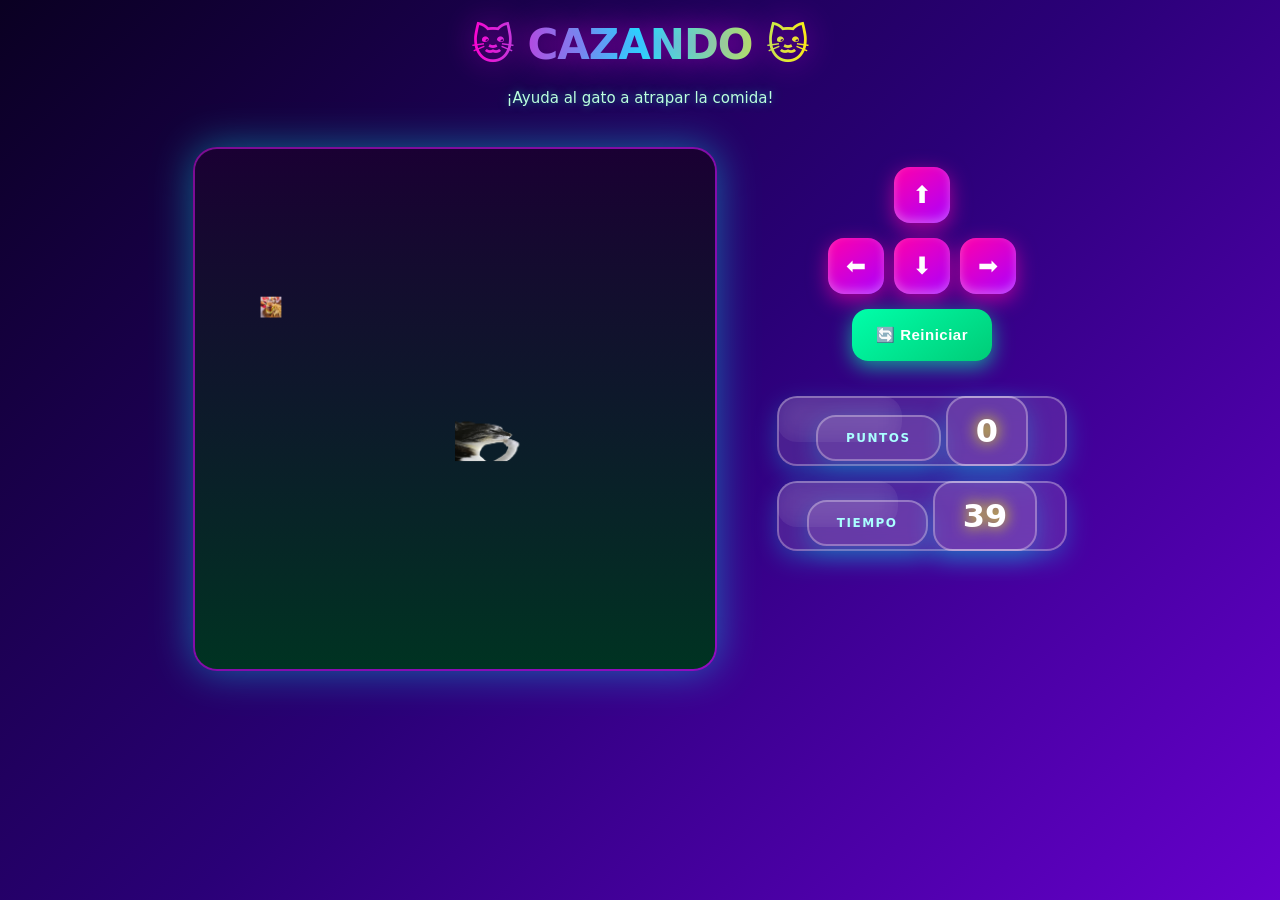
<file: index.html>
<!DOCTYPE html>
<html lang="es">
<head>
  <meta charset="UTF-8">
  <meta name="viewport" content="width=device-width, initial-scale=1.0">
  <title>Cazando 🐱</title>
  <link href="cazando.css" rel="stylesheet"/>
</head>

<body onload="iniciarJuego()">

  <h1>🐱 CAZANDO 🐱</h1>
  <p>¡Ayuda al gato a atrapar la comida!</p>

  <div class="juego-wrapper">
  <div class="contenedor">
    <canvas id="areaJuego" width="500" height="500"></canvas>
  </div>

  <div class="controles">
    <div class="controles-row">
      <button onclick="moverArriba();">⬆</button>
    </div>
    <div class="controles-row">
      <button onclick="moverIzquierda();">⬅</button>
      <button onclick="moverAbajo();">⬇</button>
      <button onclick="moverDerecha();">➡</button>
    </div>
    <button id="reiniciar" onclick="reiniciarJuego();">🔄 Reiniciar</button>
    <div class="panel">
    <span>
      <span class="stat-label">Puntos</span>
      <span class="stat-value" id="puntos">0</span>
    </span>
    <span>
      <span class="stat-label">Tiempo</span>
      <span class="stat-value" id="tiempo">40</span>
    </span>
  </div>
  </div>
</div>
  <p id="mensaje"></p>

  <script src="cazando.js"></script>
  <script src="utils.js"></script>

</body>
</html>
</file>
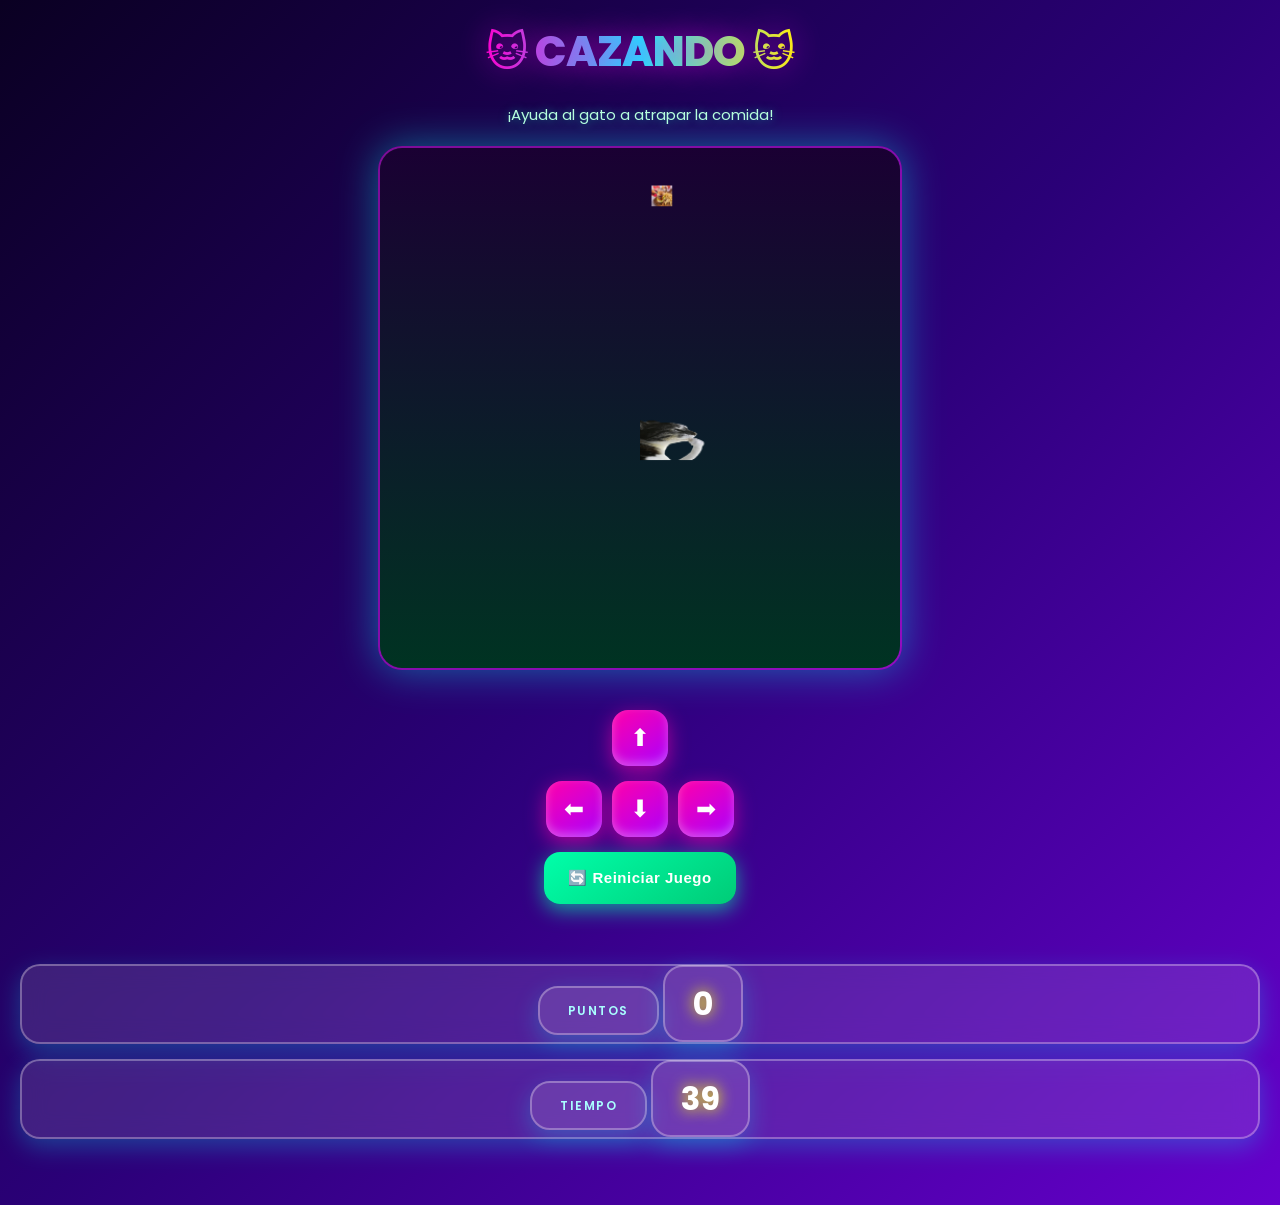
<file: cazando.html>
<!DOCTYPE html>
<html lang="es">
<head>
  <meta charset="UTF-8">
  <meta name="viewport" content="width=device-width, initial-scale=1.0">
  <title>Cazando 🐱</title>
  
  <!-- Fuente moderna recomendada -->
  <link href="https://fonts.googleapis.com/css2?family=Poppins:wght@600;700;800&display=swap" rel="stylesheet">
  
  <link href="cazando.css" rel="stylesheet"/>
</head>

<body onload="iniciarJuego()">

  <h1>🐱 CAZANDO 🐱</h1>
  <p>¡Ayuda al gato a atrapar la comida!</p>

  <div class="contenedor">
    <canvas id="areaJuego" width="500" height="500"></canvas>
  </div>

  <div class="controles">
    <div class="controles-row">
      <button onclick="moverArriba();">⬆</button>
    </div>
    <div class="controles-row">
      <button onclick="moverIzquierda();">⬅</button>
      <button onclick="moverAbajo();">⬇</button>
      <button onclick="moverDerecha();">➡</button>
    </div>
    <button id="reiniciar" onclick="reiniciarJuego();">🔄 Reiniciar Juego</button>
  </div>

  <div class="panel">
    <span>
      <span class="stat-label">Puntos</span>
      <span class="stat-value" id="puntos">0</span>
    </span>
    <span>
      <span class="stat-label">Tiempo</span>
      <span class="stat-value" id="tiempo">40</span>
    </span>
  </div>

  <p id="mensaje"></p>

  <script src="cazando.js"></script>
  <script src="utils.js"></script>

</body>
</html>
</file>
<file: cazando.css>
*, *::before, *::after {
  box-sizing: border-box;
}

body {
  text-align: center;
  font-family: 'Poppins', system-ui, -apple-system, sans-serif;
  background: linear-gradient(135deg, #0a0022, #2a0077, #6600cc);
  color: white;
  margin: 0;
  padding: 20px;
  min-height: 100vh;
  display: flex;
  flex-direction: column;
  align-items: center;
  gap: 20px;
  overflow: hidden;
}

h1 {
  font-size: 42px;
  font-weight: 800;
  margin: 0;
  letter-spacing: -1px;
  background: linear-gradient(90deg, #ff00cc, #00ffff, #ffff00);
  -webkit-background-clip: text;
  -webkit-text-fill-color: transparent;
  text-shadow: 0 0 30px rgba(255, 0, 255, 0.6);
}

p {
  margin: 0;
  color: #bbffdd;
  font-size: 15px;
  text-shadow: 0 0 10px rgba(0, 255, 200, 0.5);
}

.panel {
  display: flex;
  gap: 18px;
  justify-content: center;
  flex-wrap: wrap;
}

.panel span {
  background: rgba(255, 255, 255, 0.12);
  backdrop-filter: blur(12px);
  border: 2px solid rgba(255, 255, 255, 0.3);
  border-radius: 20px;
  padding: 14px 28px;
  min-width: 120px;
  box-shadow: 0 8px 25px rgba(0, 255, 255, 0.25);
  transition: transform 0.2s;
}

.panel span:hover {
  transform: translateY(-4px);
}

.panel .stat-label {
  font-size: 12px;
  color: #aaffff;
  text-transform: uppercase;
  letter-spacing: 1.5px;
  font-weight: 600;
}

.panel .stat-value {
  font-size: 32px;
  font-weight: 700;
  color: #ffffff;
  text-shadow: 0 0 15px #ffff00;
}

.contenedor {
  background: rgba(255, 255, 255, 0.08);
  backdrop-filter: blur(16px);
  border: 2px solid rgba(255, 0, 255, 0.4);
  border-radius: 24px;
  overflow: hidden;
  box-shadow: 
    0 0 40px rgba(0, 255, 255, 0.4),
    inset 0 0 30px rgba(255, 255, 0, 0.2);
}

canvas {
  display: block;
  background: linear-gradient(to bottom, #1a0033, #003322);
  height: 520px;
  width: 520px;
  border-radius: 18px;
  box-shadow: 0 0 50px rgba(255, 0, 200, 0.5);
}/* Contenedor que alinea el juego y los botones lado a lado */
.juego-wrapper {
  display: flex;
  justify-content: center;
  align-items: flex-start;
  gap: 40px; /* Espacio entre el juego y los botones */
  margin-top: 20px;
}

/* Ajuste del bloque de controles */
.controles {
  display: flex;
  flex-direction: column;
  align-items: center;
  gap: 15px;
  padding: 20px;
}

/* Asegura que los botones tengan el formato correcto */
.controles-row {
  display: flex;
  gap: 10px;
  justify-content: center;
}

button {
  width: 56px;
  height: 56px;
  background: linear-gradient(145deg, #ff00aa, #aa00ff);
  border: none;
  border-radius: 16px;
  font-size: 24px;
  color: white;
  cursor: pointer;
  display: flex;
  align-items: center;
  justify-content: center;
  box-shadow: 
    0 6px 20px rgba(255, 0, 170, 0.6),
    inset 0 -4px 10px rgba(255,255,255,0.3);
  transition: all 0.15s ease;
}

button:hover {
  background: linear-gradient(145deg, #ff44cc, #cc44ff);
  transform: translateY(-3px) scale(1.05);
  box-shadow: 0 10px 30px rgba(255, 0, 255, 0.7);
}

button:active {
  transform: scale(0.92);
}

button#reiniciar {
  width: auto;
  padding: 0 24px;
  font-size: 15px;
  font-weight: 700;
  height: 52px;
  letter-spacing: 0.5px;
  background: linear-gradient(145deg, #00ffaa, #00cc77);
  box-shadow: 0 6px 20px rgba(0, 255, 170, 0.6);
}

button#reiniciar:hover {
  background: linear-gradient(145deg, #44ffbb, #00ff99);
}

#mensaje {
  font-size: 17px;
  font-weight: 700;
  min-height: 26px;
  text-shadow: 0 0 15px #ffff00;
  color: #ffff66;
}

.panel {
  display: flex;
  flex-direction: column; /* Esto los pone en columna */
  gap: 15px;              /* Espacio entre Puntos y Tiempo */
  margin-top: 20px;       /* Separa el panel del botón reiniciar */
  width: 100%;            /* Para que ocupe el ancho de los controles */
}

/* Ajuste para que cada estadística se vea bien */
.stat-item {
  display: flex;
  flex-direction: column; 
  align-items: center;
  background: rgba(255, 255, 255, 0.12);
  padding: 10px;
  border-radius: 15px;
  border: 1px solid rgba(255, 255, 255, 0.2);
}
</file>
